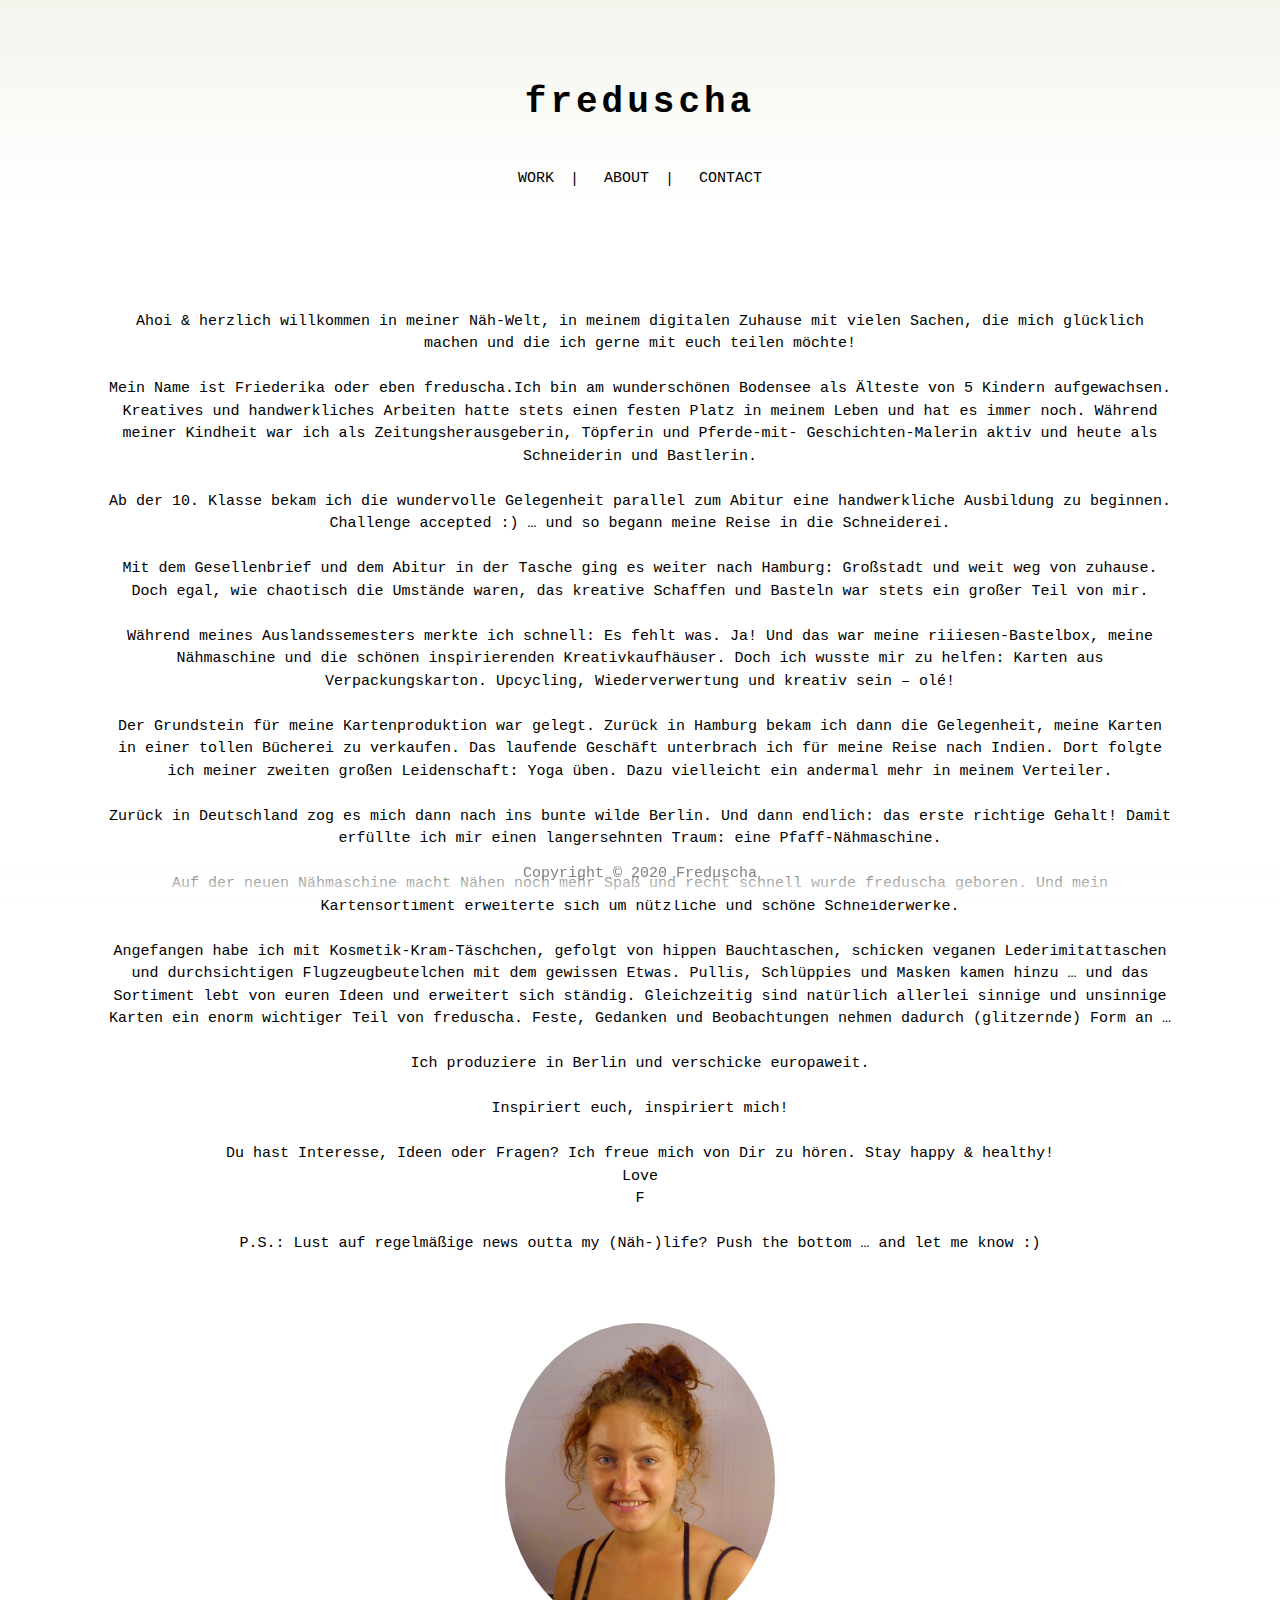
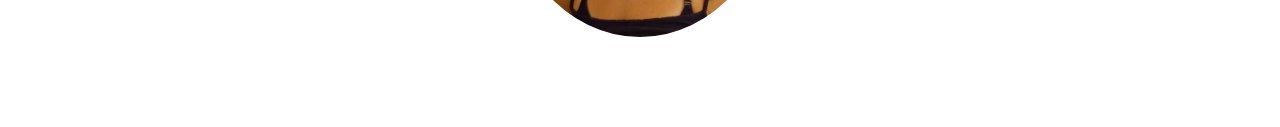
<file: about.html>
<!DOCTYPE html>

<html>
  <head>
    <title>Freduscha</title>
    <meta charset="UTF-8">
    <meta name="description" content="XXX">
    <meta name="viewport" content="width=device-width, initial-scale=1">
    <link rel="stylesheet" href="https://www.w3schools.com/w3css/4/w3.css">
    <link rel="stylesheet" href="styles/style.css">
    <script src="https://ajax.googleapis.com/ajax/libs/jquery/3.2.1/jquery.min.js"></script>
  </head>

  <body>
    <div class="w3-top div_navbar">
      <div class="w3-bar w3-center" id="header_background">
        <br>
        <br>
        <br>
        <a href="index.html" class="w3-button w3-xxlarge w3-wide brand"><b>freduscha</b></a>
        <br>
        <br>
        <a href="work.html" class="w3-button work-tab">WORK</a>|
        <a href="about.html" class="w3-button about-tab">ABOUT</a>|
        <a href="contact.html" class="w3-button contact-tab">CONTACT</a>
      </div>
      <br>
      <br>

    </div>

    <br>

    <div class="div_abouttext">
      <div class="w3-bar w3-center abouttext">
        Ahoi & herzlich willkommen in meiner Näh-Welt, in meinem digitalen Zuhause
        mit vielen Sachen, die mich glücklich machen und die ich gerne mit euch teilen
        möchte!<br><br>
        Mein Name ist Friederika oder eben freduscha.Ich bin am wunderschönen Bodensee
        als Älteste von 5 Kindern aufgewachsen. Kreatives und handwerkliches Arbeiten
        hatte stets einen festen Platz in meinem Leben und hat es immer noch. Während
        meiner Kindheit war ich als Zeitungsherausgeberin, Töpferin und Pferde-mit-
        Geschichten-Malerin aktiv und heute als Schneiderin und Bastlerin.<br><br>
        Ab der 10. Klasse bekam ich die wundervolle Gelegenheit parallel zum Abitur
        eine handwerkliche Ausbildung zu beginnen. Challenge accepted :) … und so
        begann meine Reise in die Schneiderei.<br><br>
        Mit dem Gesellenbrief und dem Abitur in der Tasche ging es weiter nach Hamburg:
        Großstadt und weit weg von zuhause. Doch egal, wie chaotisch die Umstände waren,
        das kreative Schaffen und Basteln war stets ein großer Teil von mir.<br><br>
        Während meines Auslandssemesters merkte ich schnell: Es fehlt was. Ja! Und das
        war meine riiiesen-Bastelbox, meine Nähmaschine und die schönen inspirierenden
        Kreativkaufhäuser. Doch ich wusste mir zu helfen: Karten aus Verpackungskarton.
        Upcycling, Wiederverwertung und kreativ sein – olé!<br><br>
        Der Grundstein für meine Kartenproduktion war gelegt. Zurück in Hamburg bekam
        ich dann die Gelegenheit, meine Karten in einer tollen Bücherei zu verkaufen.
        Das laufende Geschäft unterbrach ich für meine Reise nach Indien. Dort folgte
        ich meiner zweiten großen Leidenschaft: Yoga üben. Dazu vielleicht ein andermal
        mehr in meinem Verteiler.<br><br>
        Zurück in Deutschland zog es mich dann nach ins bunte wilde Berlin. Und dann
        endlich: das erste richtige Gehalt! Damit erfüllte ich mir einen langersehnten
        Traum: eine Pfaff-Nähmaschine.<br><br>
        Auf der neuen Nähmaschine macht Nähen noch mehr Spaß und recht schnell wurde
        freduscha geboren. Und mein Kartensortiment erweiterte sich um nützliche und
        schöne Schneiderwerke.<br><br>
        Angefangen habe ich mit Kosmetik-Kram-Täschchen, gefolgt von hippen Bauchtaschen,
        schicken veganen Lederimitattaschen und durchsichtigen Flugzeugbeutelchen mit
        dem gewissen Etwas. Pullis, Schlüppies und Masken kamen hinzu … und das Sortiment
        lebt von euren Ideen und erweitert sich ständig. Gleichzeitig sind natürlich
        allerlei sinnige und unsinnige Karten ein enorm wichtiger Teil von freduscha.
        Feste, Gedanken und Beobachtungen nehmen dadurch (glitzernde) Form an …<br><br>
        Ich produziere in Berlin und verschicke europaweit.<br><br>
        Inspiriert euch, inspiriert mich!<br><br>
        Du hast Interesse, Ideen oder Fragen? Ich freue mich von Dir zu hören.
        Stay happy & healthy!<br>Love<br>F<br><br>
        P.S.: Lust auf regelmäßige news outta my (Näh-)life? Push the
        bottom … and let me know :)
      </div>
        <br>
      <div class="w3-bar w3-center">
        <img class="responsive portrait" src="images/portrait/portrait.jpeg">
      </div>
      <br>
      <br>
      <br>
      <br>
    </div>

    <div class="footer">
      <p>Copyright © 2020 Freduscha</p>
    </div>
  </body>

  <script type="text/javascript" src="actions.js"></script>
</html>
</file>
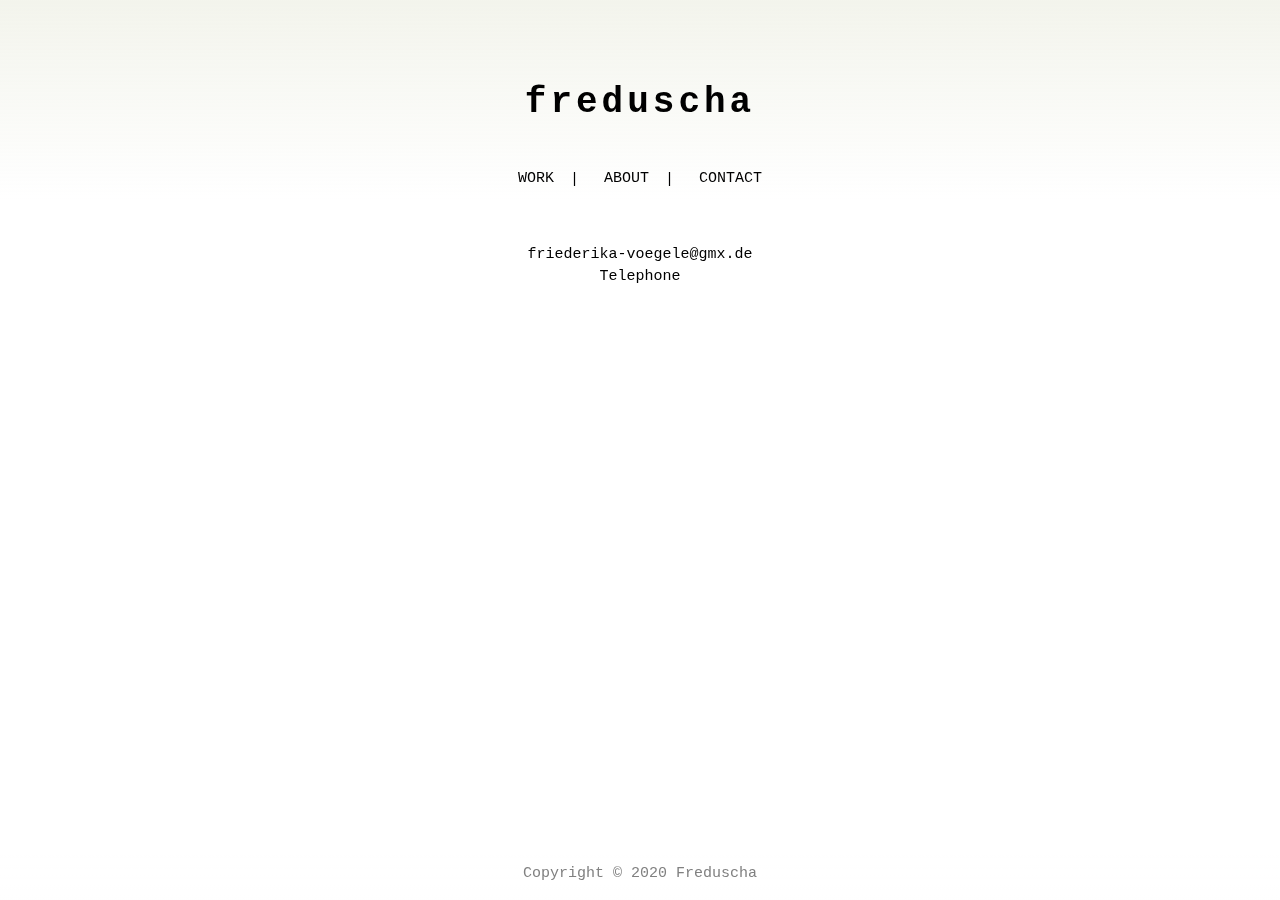
<file: contact.html>
<!DOCTYPE html>

<html>
  <head>
    <title>Freduscha</title>
    <meta charset="UTF-8">
    <meta name="description" content="XXX">
    <meta name="viewport" content="width=device-width, initial-scale=1">
    <link rel="stylesheet" href="https://www.w3schools.com/w3css/4/w3.css">
    <link rel="stylesheet" href="styles/style.css">
    <script src="https://ajax.googleapis.com/ajax/libs/jquery/3.2.1/jquery.min.js"></script>
  </head>

  <body>
    <div class="w3-top">
      <div class="w3-bar w3-center" id="header_background">
        <br>
        <br>
        <br>
        <a href="index.html" class="w3-button w3-xxlarge w3-wide brand"><b>freduscha</b></a>
        <br>
        <br>
        <a href="work.html" class="w3-button work-tab">WORK</a>|
        <a href="about.html" class="w3-button about-tab">ABOUT</a>|
        <a href="contact.html" class="w3-button contact-tab">CONTACT</a>
      </div>
        <br>
        <br>
      <div class="w3-bar w3-center abouttext">
        friederika-voegele@gmx.de
        <br>
        Telephone
      </div>
    </div>
    <div class="footer">
      <p>Copyright © 2020 Freduscha</p>
    </div>
  </body>

  <script type="text/javascript" src="actions.js"></script>
</html>
</file>
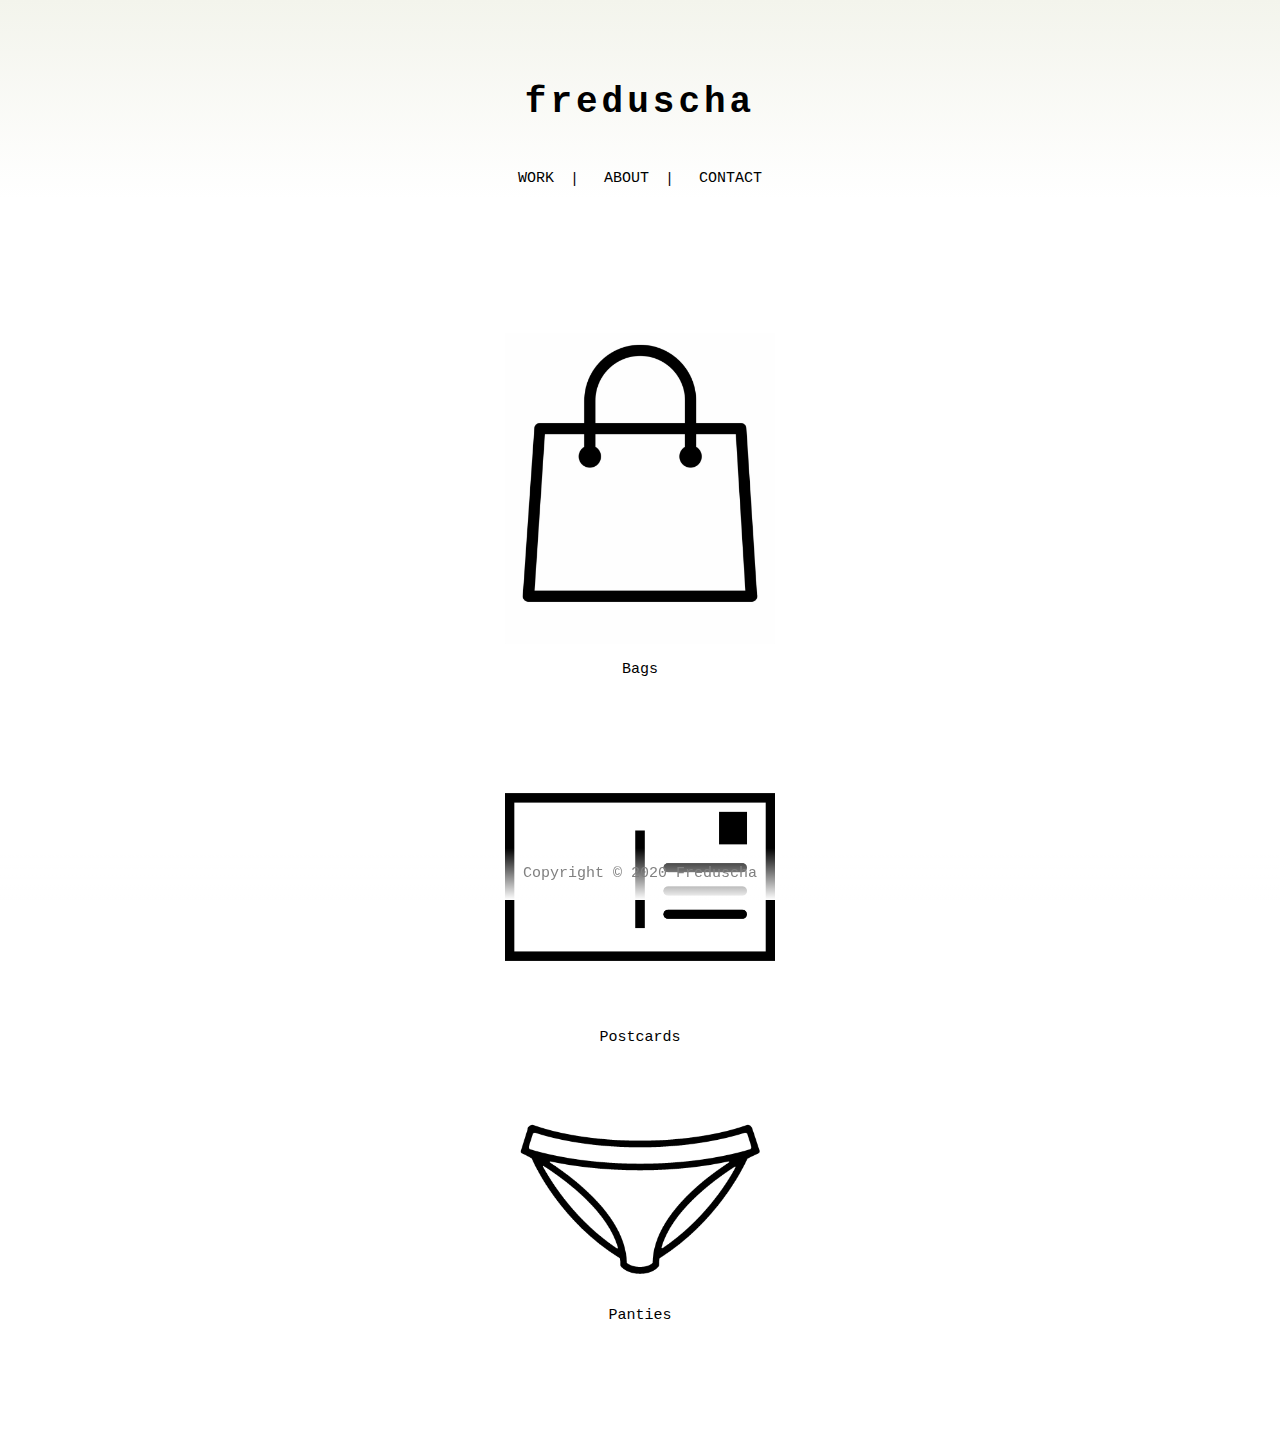
<file: work.html>
<!DOCTYPE html>

<html>
  <head>
    <title>Freduscha</title>
    <meta charset="UTF-8">
    <meta name="description" content="XXX">
    <meta name="viewport" content="width=device-width, initial-scale=1">
    <link rel="stylesheet" href="https://www.w3schools.com/w3css/4/w3.css">
    <link rel="stylesheet" href="styles/style.css">
    <script src="https://ajax.googleapis.com/ajax/libs/jquery/3.2.1/jquery.min.js"></script>
  </head>

  <body>
    <div class="w3-top div_navbar">
      <div class="w3-bar w3-center" id="header_background">
        <br>
        <br>
        <br>
        <a href="index.html" class="w3-button w3-xxlarge w3-wide brand"><b>freduscha</b></a>
        <br>
        <br>
        <a href="work.html" class="w3-button work-tab">WORK</a>|
        <a href="about.html" class="w3-button about-tab">ABOUT</a>|
        <a href="contact.html" class="w3-button contact-tab">CONTACT</a>
      </div>
      <br>
      <br>

    </div>


    <!-- Bags Slides -->
    <!-- <div class="div_work">
      <div class="slideshow-container">
        <div class="w3-bar w3-center mySlides fade">
          <div class="numbertext">1 / 3</div>
          <img class="responsive" src="images/products/bags/1.png">
          <p>Bag 1</p>
        </div>

        <div class="w3-bar w3-center mySlides fade">
          <div class="numbertext">2 / 3</div>
          <img class="responsive" src="images/products/bags/1.png">
          <p>Bag 2</p>
        </div>

        <div class="w3-bar w3-center mySlides fade">
          <div class="numbertext">3 / 3</div>
          <img class="responsive" src="images/products/bags/1.png">
          <p>Bag 3</p>
        </div>

        <!-- Next and previous buttons -->
        <a class="prev" onclick="plusSlides(-1)">&#10094;</a>
        <a class="next" onclick="plusSlides(1)">&#10095;</a>
      </div>
    </div> -->

    <div class="div_work">

      <br>

      <div class="w3-bar w3-center">
        <a href="work_bags.html">
          <img class="responsive" src="images/products/bags/1.png">
        </a>
        <p>Bags</p>
      </div>

      <br>
      <br>

      <div class="w3-bar w3-center">
        <a href="work_postcards.html">
          <img class="responsive" src="images/products/postcards/1.png">
        </a>
        <p>Postcards</p>
      </div>

      <br>
      <br>

      <div class="w3-bar w3-center">
        <a href="work_panties.html">
          <img class="responsive" src="images/products/panties/1.png">
        </a>
        <p>Panties</p>
      </div>

      <br>
      <br>
      <br>
      <br>
    </div>


    <div class="footer">
      <p>Copyright © 2020 Freduscha</p>
    </div>

  </body>

  <script type="text/javascript" src="actions.js"></script>
  <script>
  var slideIndex = 1;
showSlides(slideIndex);

// Next/previous controls
function plusSlides(n) {
  showSlides(slideIndex += n);
}

// Thumbnail image controls
function currentSlide(n) {
  showSlides(slideIndex = n);
}

function showSlides(n) {
  var i;
  var slides = document.getElementsByClassName("mySlides");
  var dots = document.getElementsByClassName("dot");
  if (n > slides.length) {slideIndex = 1}
  if (n < 1) {slideIndex = slides.length}
  for (i = 0; i < slides.length; i++) {
      slides[i].style.display = "none";
  }
  for (i = 0; i < dots.length; i++) {
      dots[i].className = dots[i].className.replace(" active", "");
  }
  slides[slideIndex-1].style.display = "block";
  dots[slideIndex-1].className += " active";
}
  </script>
</html>
</file>
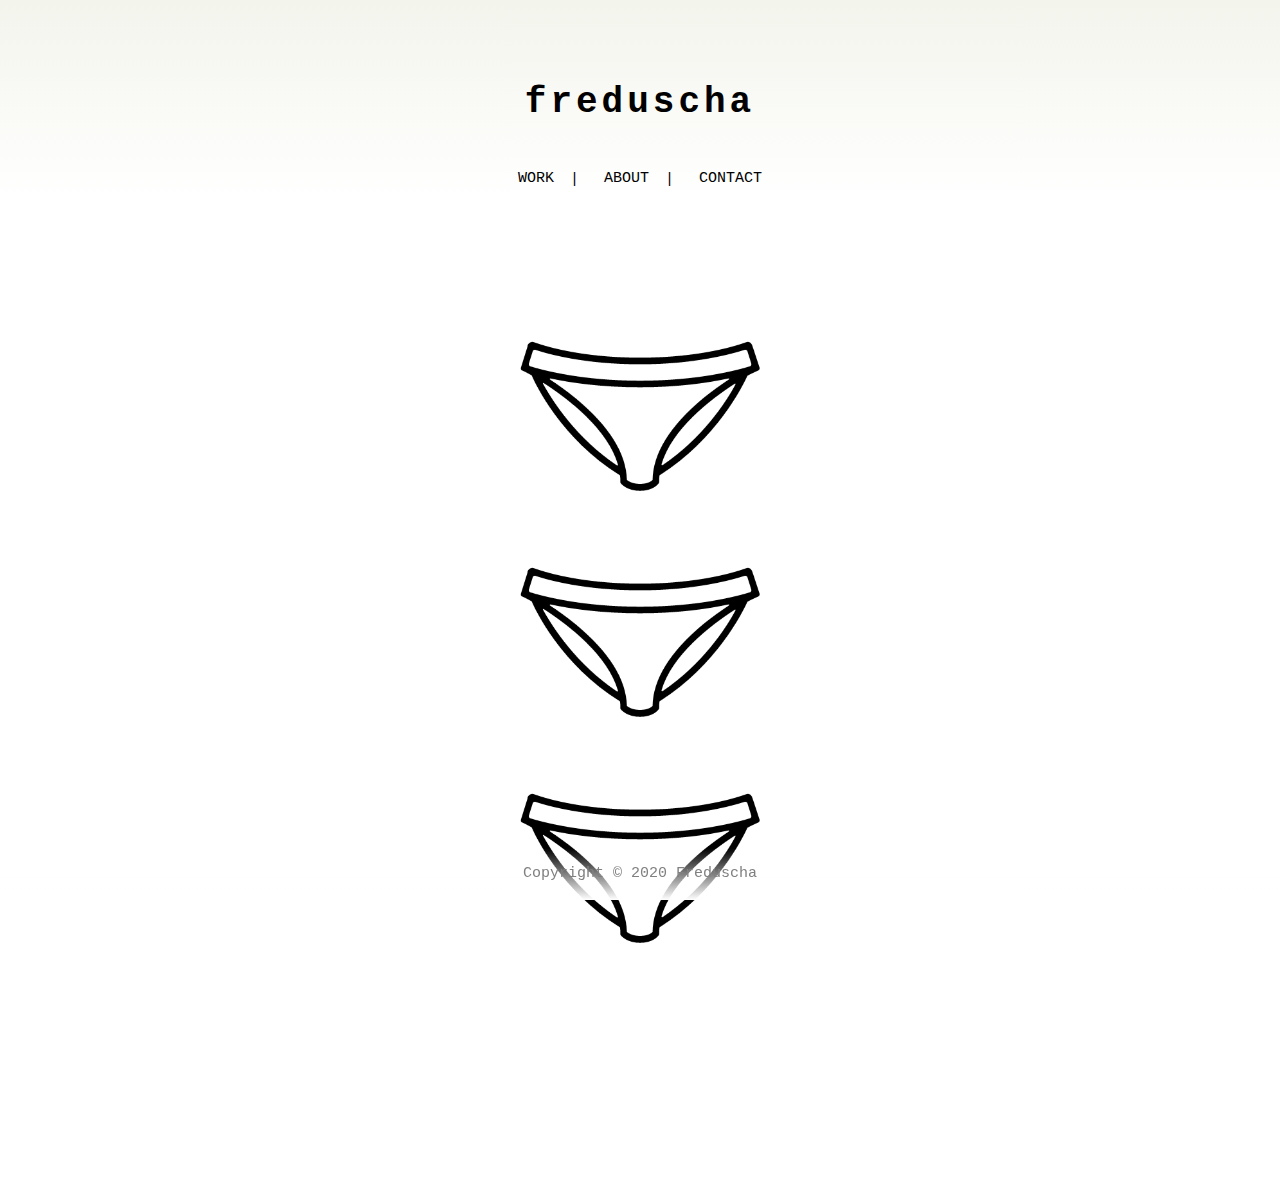
<file: work_panties.html>
<!DOCTYPE html>

<html>
  <head>
    <title>Freduscha</title>
    <meta charset="UTF-8">
    <meta name="description" content="XXX">
    <meta name="viewport" content="width=device-width, initial-scale=1">
    <link rel="stylesheet" href="https://www.w3schools.com/w3css/4/w3.css">
    <link rel="stylesheet" href="styles/style.css">
    <script src="https://ajax.googleapis.com/ajax/libs/jquery/3.2.1/jquery.min.js"></script>
  </head>

  <body>
    <div class="w3-top div_navbar">
      <div class="w3-bar w3-center" id="header_background">
        <br>
        <br>
        <br>
        <a href="index.html" class="w3-button w3-xxlarge w3-wide brand"><b>freduscha</b></a>
        <br>
        <br>
        <a href="work.html" class="w3-button work-tab">WORK</a>|
        <a href="about.html" class="w3-button about-tab">ABOUT</a>|
        <a href="contact.html" class="w3-button contact-tab">CONTACT</a>
      </div>
      <br>
      <br>

    </div>


    <div class="div_work">
      <p id="output"></p>

      <script>

      var count = 3;
      for(let i=1; i<=count; i++){
        $("#output").append('<br><div class="w3-bar w3-center"><img class="responsive" src="images/products/panties/'+ i +'.png" /></div></br>');
      }

      </script>

      <br>
      <br>
      <br>
      <br>
    </div>


    <div class="footer">
      <p>Copyright © 2020 Freduscha</p>
    </div>

  </body>


  <script type="text/javascript" src="actions.js"></script>
</html>
</file>
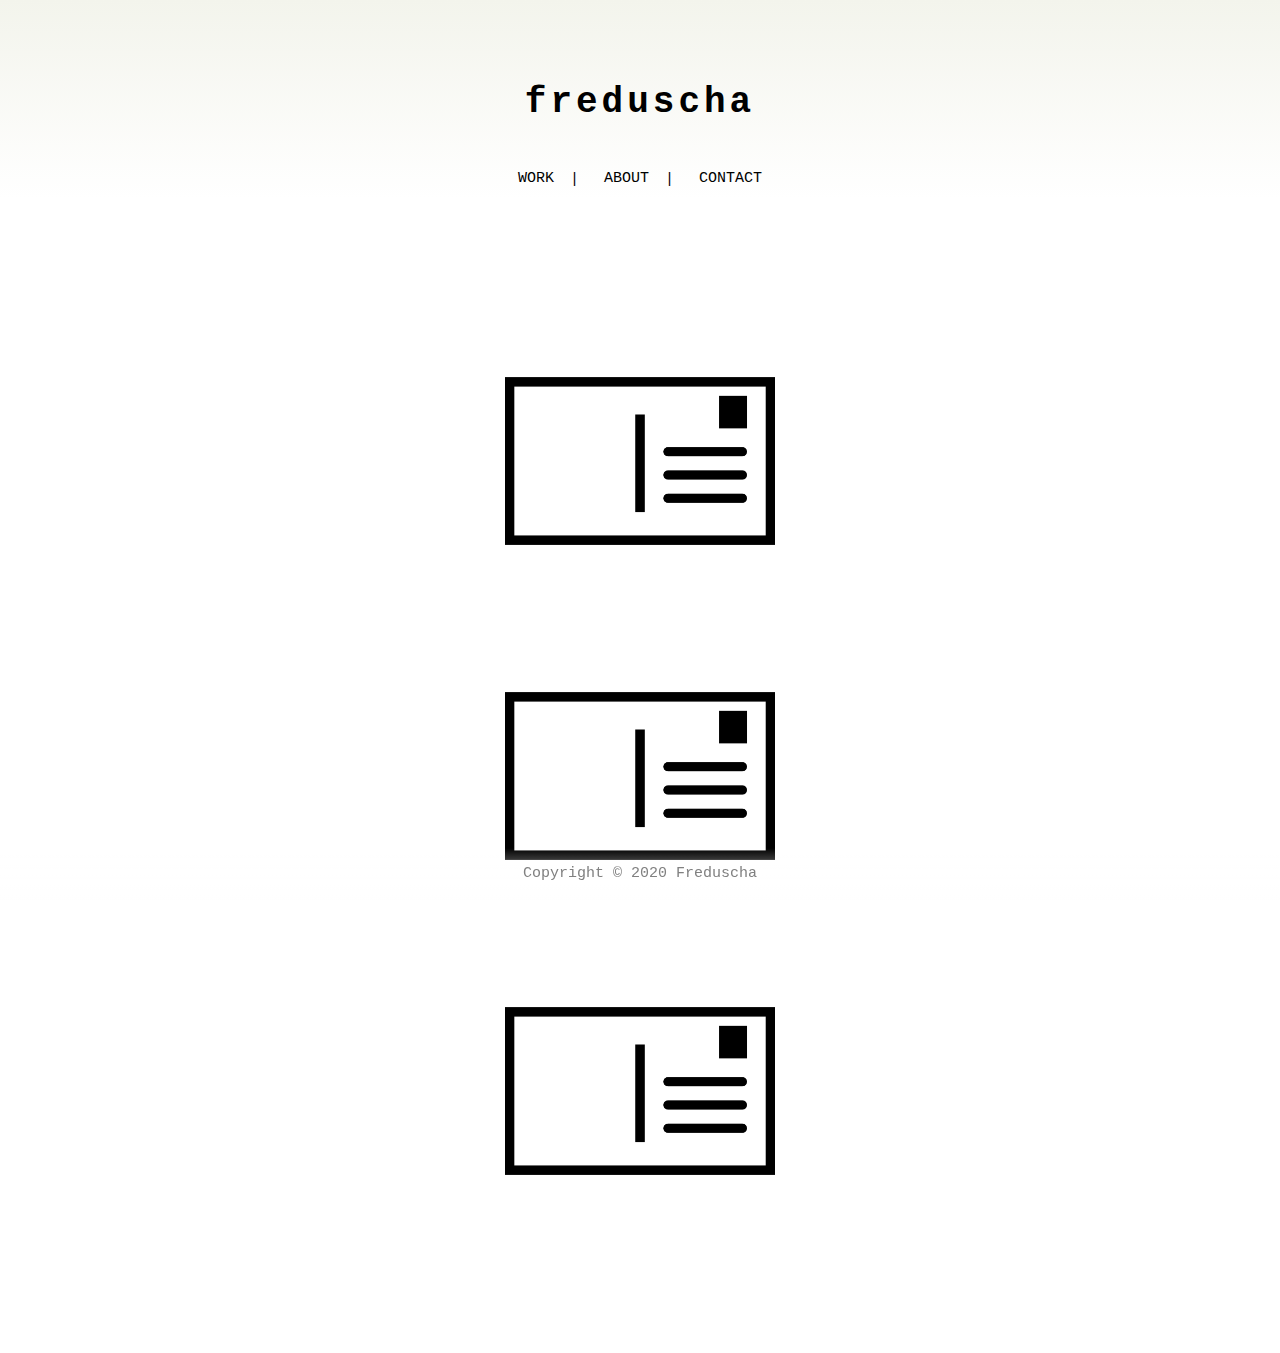
<file: work_postcards.html>
<!DOCTYPE html>

<html>
  <head>
    <title>Freduscha</title>
    <meta charset="UTF-8">
    <meta name="description" content="XXX">
    <meta name="viewport" content="width=device-width, initial-scale=1">
    <link rel="stylesheet" href="https://www.w3schools.com/w3css/4/w3.css">
    <link rel="stylesheet" href="styles/style.css">
    <script src="https://ajax.googleapis.com/ajax/libs/jquery/3.2.1/jquery.min.js"></script>
  </head>

  <body>
    <div class="w3-top div_navbar">
      <div class="w3-bar w3-center" id="header_background">
        <br>
        <br>
        <br>
        <a href="index.html" class="w3-button w3-xxlarge w3-wide brand"><b>freduscha</b></a>
        <br>
        <br>
        <a href="work.html" class="w3-button work-tab">WORK</a>|
        <a href="about.html" class="w3-button about-tab">ABOUT</a>|
        <a href="contact.html" class="w3-button contact-tab">CONTACT</a>
      </div>
      <br>
      <br>

    </div>


    <div class="div_work">
      <p id="output"></p>

      <script>

      var count = 3;
      for(let i=1; i<=count; i++){
        $("#output").append('<br><div class="w3-bar w3-center"><img class="responsive" src="images/products/postcards/'+ i +'.png" /></div></br>');
      }

      </script>

      <br>
      <br>
      <br>
      <br>
    </div>


    <div class="footer">
      <p>Copyright © 2020 Freduscha</p>
    </div>

  </body>


  <script type="text/javascript" src="actions.js"></script>
</html>
</file>
<file: styles/style.css>
html {
  height: 100%;
}

body {
  font-family: "Courier New", sans-serif;
  color: black;
  height: 100%;
}

div {
  overflow: auto;
  -webkit-overflow-scrolling: auto;
}

h1 {
  font-family: "Courier New", sans-serif;
  color: black;
}

.brand {
  font-family: "Courier New";
}

.bgimg {
    background-image: url("http://www.elisabraun.de/hg_110.jpg");
    min-height: 100%;
    background-position: center;
    background-size: cover
}

.div_navbar {
  background: white;
  margin-bottom: 10%
}

.abouttext {
  color: black;
  padding-bottom: 5vh;
}

.div_abouttext, .div_work {
  margin-top: 32vh;
  margin-left: 12vh;
  margin-right: 12vh;
}

.portrait {
  border-radius: 50%;
}

.responsive {
  width: 30vh;
  height: auto;
  overflow: scroll;
}

.footer {
  position: fixed;
  left: 0;
  bottom: 0;
  width: 100%;
  background-image: linear-gradient(rgba(255,255,255,0),rgba(255,255,255,1));
  color: grey;
  text-align: center;
}

#header_background {
  background-image: linear-gradient(rgba(243, 244, 236,1),rgba(255,255,255,0));
}


* {box-sizing:border-box}

/* Slideshow container */
.slideshow-container {
  max-width: 1000px;
  position: relative;
  margin: auto;
}

/* Hide the images by default */
.mySlides {
  display: none;
}

/* Next & previous buttons */
.prev {
  cursor: pointer;
  position: absolute;
  top: 50%;
  width: auto;
  margin-top: -22px;
  margin-left: 200px;
  padding: 16px;
  color: white;
  font-weight: bold;
  font-size: 18px;
  transition: 0.6s ease;
  border-radius: 0 3px 3px 0;
  user-select: none;
}

.next {
  cursor: pointer;
  position: absolute;
  top: 50%;
  width: auto;
  margin-top: -22px;
  margin-right: 200px;
  padding: 16px;
  color: white;
  font-weight: bold;
  font-size: 18px;
  transition: 0.6s ease;
  border-radius: 0 3px 3px 0;
  user-select: none;
}

/* Position the "next button" to the right */
.next {
  right: 0;
  border-radius: 3px 0 0 3px;
}

/* On hover, add a black background color with a little bit see-through */
.prev:hover, .next:hover {
  background-color: rgba(0,0,0,0.8);
}

/* Caption text */
.text {
  color: #f2f2f2;
  font-size: 15px;
  padding: 8px 12px;
  position: absolute;
  bottom: 8px;
  width: 100%;
  text-align: center;
}

/* Number text (1/3 etc) */
.numbertext {
  color: black;
  font-size: 12px;
  padding: 8px 200px;
  position: absolute;
  top: 0;
}

/* The dots/bullets/indicators */
.dot {
  cursor: pointer;
  height: 15px;
  width: 15px;
  margin: 0 2px;
  background-color: #bbb;
  border-radius: 50%;
  display: inline-block;
  transition: background-color 0.6s ease;
}

.active, .dot:hover {
  background-color: #717171;
}

/* Fading animation */
.fade {
  -webkit-animation-name: fade;
  -webkit-animation-duration: 1.5s;
  animation-name: fade;
  animation-duration: 1.5s;
}

@-webkit-keyframes fade {
  from {opacity: .4}
  to {opacity: 1}
}

@keyframes fade {
  from {opacity: .4}
  to {opacity: 1}
}

#myInput {
  background-image: url('/css/searchicon.png'); /* Add a search icon to input */
  background-position: 10px 12px; /* Position the search icon */
  background-repeat: no-repeat; /* Do not repeat the icon image */
  text-align: center;
  position: relative;
  width: 50%; /* Full-width */
  font-size: 16px; /* Increase font-size */
  padding: 12px 20px 12px 40px; /* Add some padding */
  border: px solid #ddd; /* Add a grey border */ */ */
  margin: auto;
  margin-bottom: 12px; /* Add some space below the input */
  display: block;
  margin : 0 auto;
}
</file>
